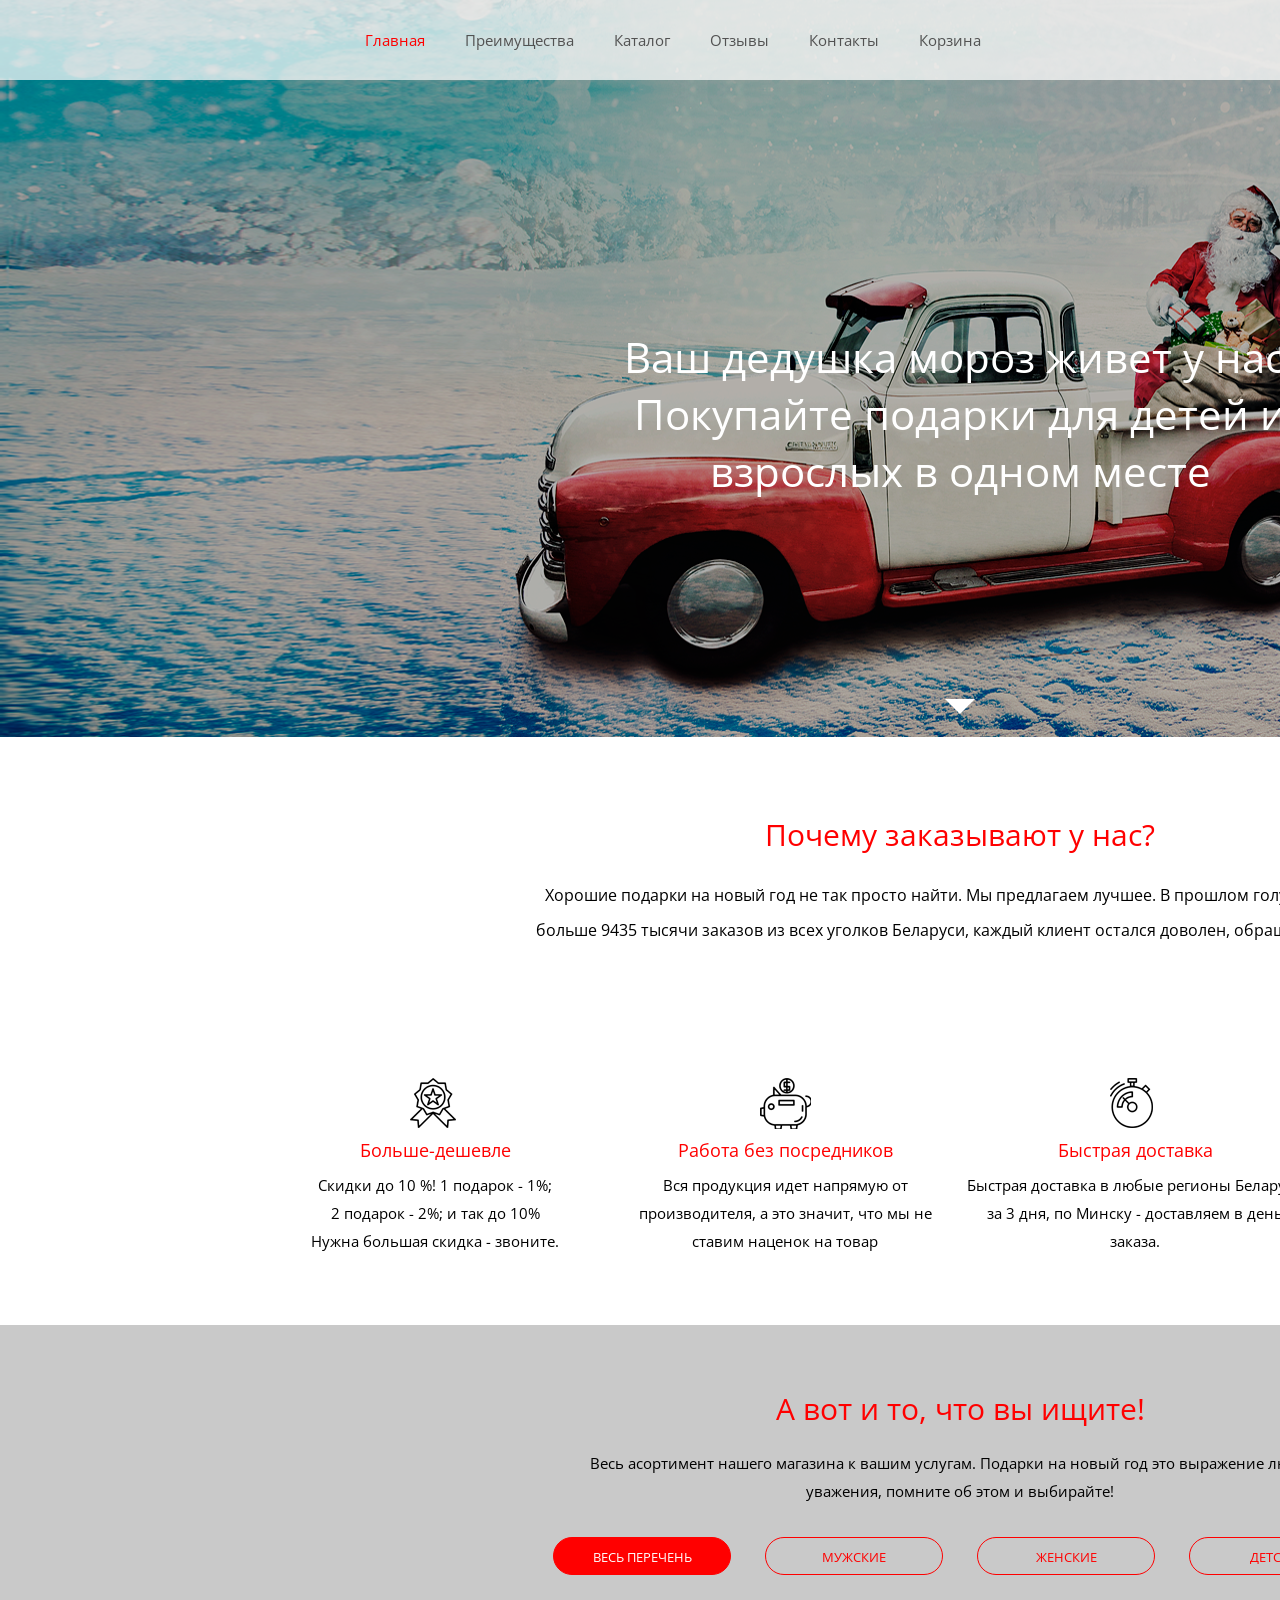
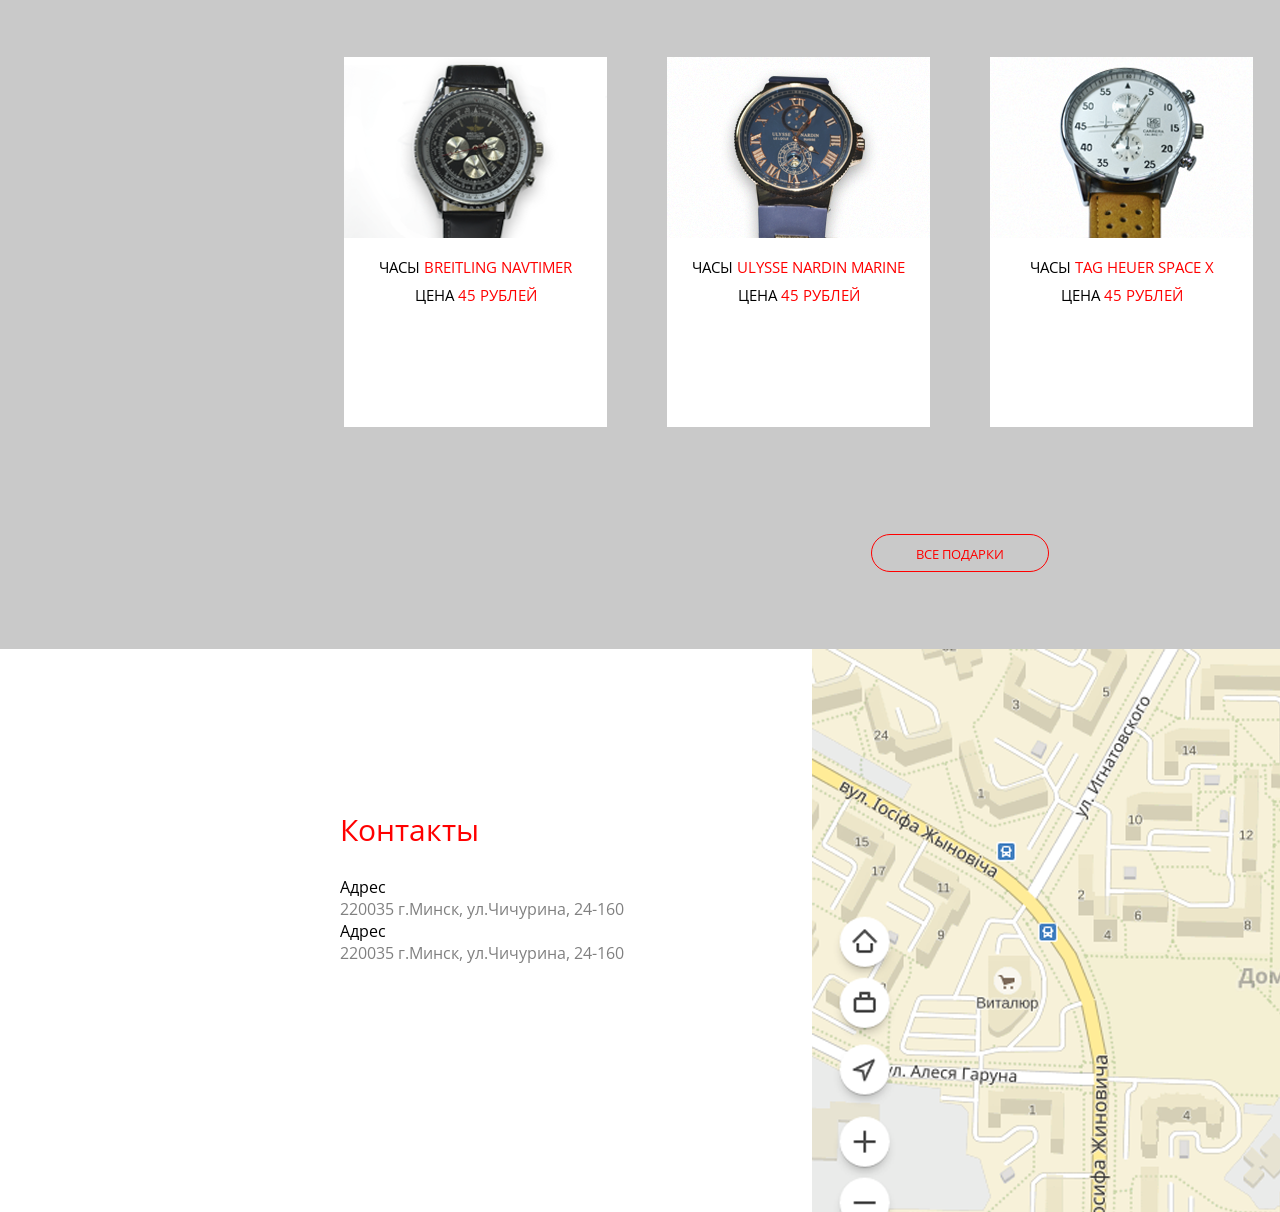
<file: test1/index.html>
<!DOCTYPE html>
<html lang="en">
<head>
    <meta charset="UTF-8">
    <title>Myfreedom</title>
    <link href="assets/style.css" rel="stylesheet">
    <link href="https://fonts.googleapis.com/css?family=Open+Sans" rel="stylesheet">
</head>
<body>
<header>
    <div class="menu">
        <div>Главная</div>
        <div>Преимущества</div>
        <div>Каталог</div>
        <div>Отзывы</div>
        <div>Контакты</div>
        <div>Корзина</div>
    </div>
    <div class="buttonRed">ПОМОГИТЕ ВЫБРАТЬ</div>
</header>
<main>
    <div class="title">
        <div>Ваш дедушка мороз живет у нас!<br /> Покупайте подарки для детей и<br /> взрослых в одном месте
        </div>
    </div>
    <div class="block1">
        <div class="fontBigRed">Почему заказывают у нас?</div>
        <div>Хорошие подарки на новый год не так просто найти. Мы предлагаем лучшее. В прошлом голу у нас было<br /> больше 9435 тысячи заказов из всех уголков Беларуси, каждый клиент остался доволен, обращайтесь и Вы!</div>
    </div>
        <div class="block2">
            <div class="garanty">
                <div class="icon"></div>
                <div class="fontMediumRed">Больше-дешевле</div>
                <div>Скидки до 10 %! 1 подарок - 1%;<br />2 подарок - 2%; и так до 10%<br />Нужна большая скидка - звоните.</div>
            </div>
            <div class="economy">
                <div class="icon"></div>
                <div class="fontMediumRed">Работа без посредников</div>
                <div>Вся продукция идет напрямую от<br />производителя, а это значит, что мы не<br />ставим наценок на товар</div>
            </div>
            <div class="delivery">
                <div class="icon"></div>
                <div class="fontMediumRed">Быстрая доставка</div>
                <div>Быстрая доставка в любые регионы Беларуси<br />за 3 дня, по Минску - доставляем в день<br />заказа.</div>
            </div>
            <div class="reputation">
                <div class="icon"></div>
                <div class="fontMediumRed">9435 счастливых покупателей</div>
                <div>У нас вы найдёте подарки для взрослых и<br />детей. Чего-то не нашли? Постараемся<br />помочь, звоните!</div>
            </div>
        </div>
    <div class="block3">
        <div class="fontBigRed">А вот и то, что вы ищите!</div>
        <div>Весь асортимент нашего магазина к вашим услугам. Подарки на новый год это выражение любви и<br />уважения, помните об этом и выбирайте!</div>
        <div class="menuCatalog">
            <div class="buttonRed">ВЕСЬ ПЕРЕЧЕНЬ</div>
            <div class="buttonRed">МУЖСКИЕ</div>
            <div class="buttonRed">ЖЕНСКИЕ</div>
            <div class="buttonRed">ДЕТСКИЕ</div>
        </div>
        <div class="clockCatalog">
            <div class="clock1">
                <div class="clock"></div>
                <div><span class="blackText">ЧАСЫ</span> BREITLING NAVTIMER<br /><span class="blackText">ЦЕНА</span> 45 РУБЛЕЙ</div>
            </div>
            <div class="clock2">
                <div class="clock"></div>
                <div><span class="blackText">ЧАСЫ</span> ULYSSE NARDIN MARINE<br /><span class="blackText">ЦЕНА</span> 45 РУБЛЕЙ</div>
            </div>
            <div class="clock3">
                <div class="clock"></div>
                <div><span class="blackText">ЧАСЫ</span> TAG HEUER SPACE X<br /><span class="blackText">ЦЕНА</span> 45 РУБЛЕЙ</div>
            </div>
            <div class="clock4">
                <div class="clock"></div>
                <div><span class="blackText">ЧАСЫ</span> ULYSSE NARDIN MARINE<br /><span class="blackText">ЦЕНА</span> 45 РУБЛЕЙ</div>
            </div>
        </div>
        <div class="allclock"><div class="buttonRed">ВСЕ ПОДАРКИ</div></div>
    </div>
</main>
<footer>
    <div class="contact">
        <div class="fontBigRed">Контакты</div>
        <div><span class="blackText">Адрес</span><br />220035 г.Минск, ул.Чичурина, 24-160</div>
        <div><span class="blackText">Адрес</span><br />220035 г.Минск, ул.Чичурина, 24-160</div>
    </div>
    <div class="map"></div>
</footer>
</body>
</html>
</file>
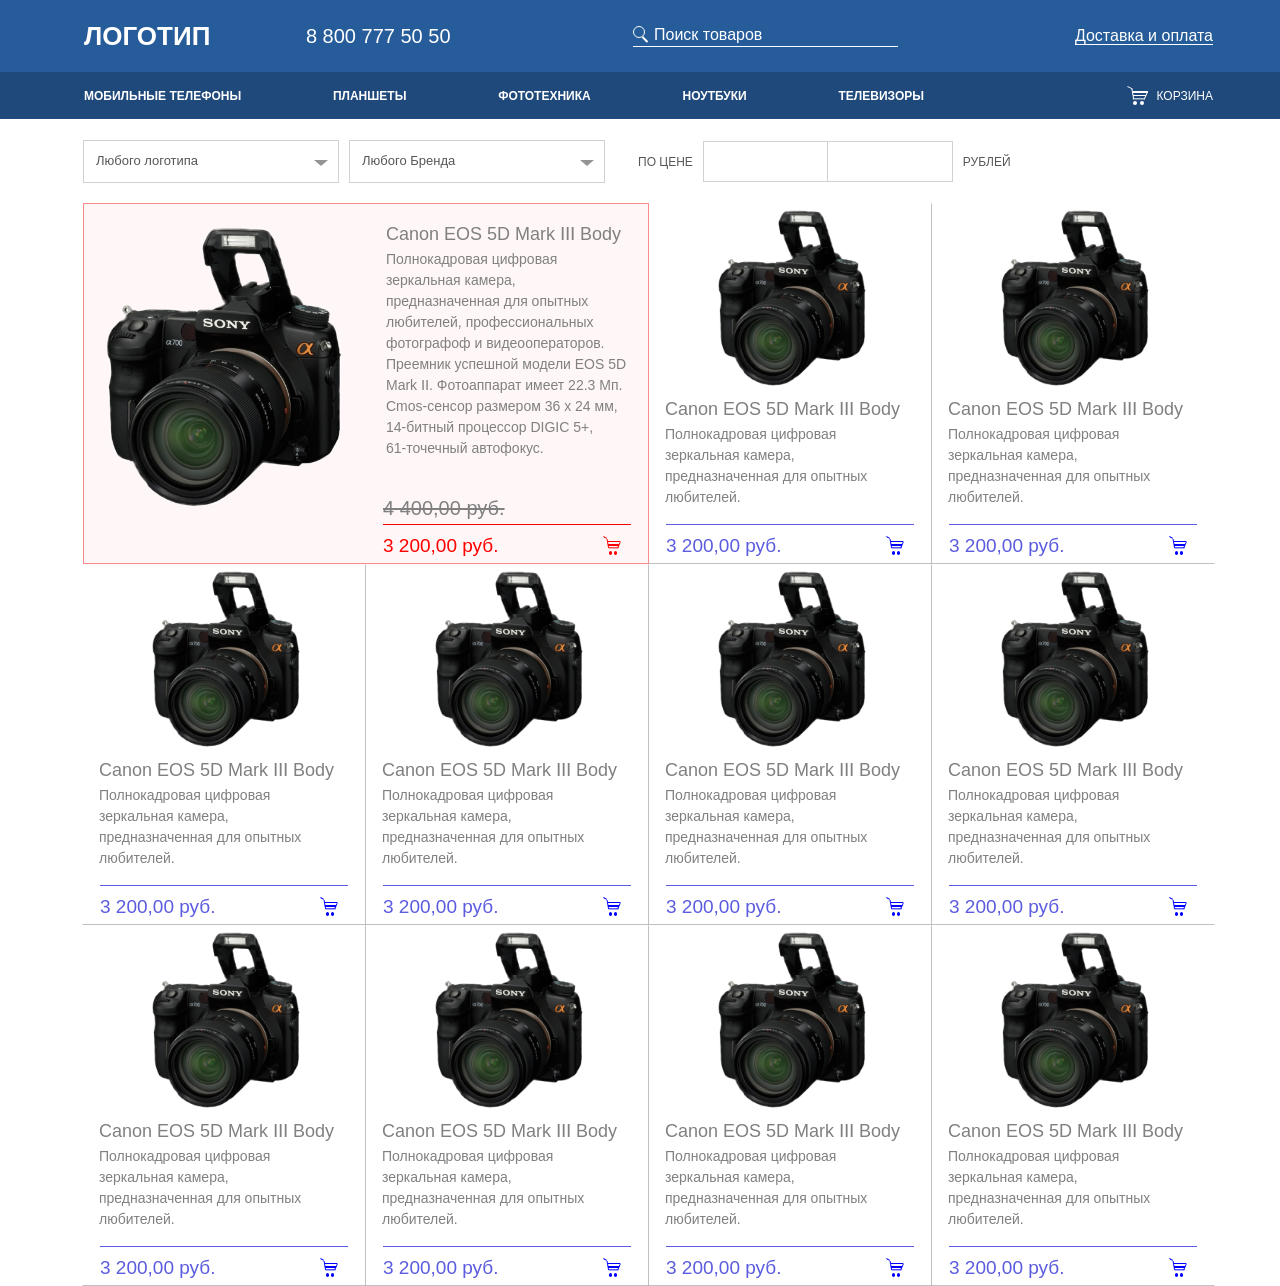
<file: test2/index.html>
<!DOCTYPE html>
<html lang="en">
<head>
    <meta charset="UTF-8">
    <meta name="viewport" content="width=device-width, initial-scale=1.0">
    <meta http-equiv="X-UA-Compatible" content="ie=edge">
    <link rel="stylesheet" href="assets/style.css">
    <link rel="stylesheet" href="assets/iconcart.css">
    <title>Document</title>
</head>
<body>
    <header>
        <div class="logo">ЛОГОТИП</div>
        <div class="tel">
            <a class="telunderline" href="tel:8 800 777 50 50">8&nbsp;800&nbsp;777&nbsp;50&nbsp;50&nbsp;</a>
        </div>
        <div class="search">
            <span class="lupa"></span>
            <span class="searchItem">Поиск товаров</span>
        </div>
        <div class="delivery">Доставка и оплата</div>
    </header>
    <nav>
        <div class="menu">
            <div>МОБИЛЬНЫЕ ТЕЛЕФОНЫ</div>
            <div>ПЛАНШЕТЫ</div>
            <div>ФОТОТЕХНИКА</div>
            <div>НОУТБУКИ</div>
            <div>ТЕЛЕВИЗОРЫ</div>
        </div>
        <div class="cart">  
            <div class="icon-cart">
                <div class="cart-line-1"></div>
                <div class="cart-line-2"></div>
                <div class="cart-line-3"></div>
                <div class="cart-wheel"></div>
            </div>
            <div class="cartText">КОРЗИНА</div>
        </div>
    </nav>
    <sort>
        <div>
            <ul class="sortMenu">
                <li><a href="#" class="sortTriangle">Любого логотипа</a>
                    <ul class="submenu">
                        <li><a href="#">Компакт-камера</a></li>
                        <li><a href="#">Беззеркальная</a></li>
                        <li><a href="#">Зеркальная</a></li>
                        <li><a href="#">Среднеформатная</a></li>
                    </ul>
                </li>
                <li><a href="#" class="sortTriangle">Любого Бренда</a>
                    <ul class="submenu">
                        <li><a href="#">Canon</a></li>
                        <li><a href="#">Nikon</a></li>
                        <li><a href="#">Sony</a></li>
                        <li><a href="#">Fujifilm</a></li>
                        <li><a href="#">Samsung</a></li>
                        <li><a href="#">Olympus</a></li>
                    </ul>
                </li>
            </ul>
        </div>
        <div>ПО ЦЕНЕ<input type="text" class="priceFrom"></div>
        <div><input type="text" class="priceTo">РУБЛЕЙ</div>
    </sort>
    <main>
        <div class="firstItem">
            <div class="firstItemPhoto"></div>
            <div class="firstItemBlock">
                <div class="firstItemText">
                    <h2>Canon EOS 5D Mark &#8544;&#8544;&#8544; Body</h2>
                    <p>Полнокадровая цифровая<wbr>зеркальная камера,<wbr>предназначенная для опытных<wbr>любителей, профессиональных<wbr>фотографоф и видеооператоров.<wbr>Преемник успешной модели EOS 5D<wbr>Mark &#8544;&#8544;. Фотоаппарат имеет 22.3 Мп.<wbr>Cmos-сенсор размером 36 x 24 мм,<wbr>14-битный процессор DIGIC 5+,<wbr>61-точечный автофокус.</p>
                </div>
                <div class="oldPrice">4 400,00 руб.</div>
                <div class="cost">3 200,00 руб.
                    <div class="cartItemRed">  
                        <div class="icon-cart">
                            <div class="cart-line-1"></div>
                            <div class="cart-line-2"></div>
                            <div class="cart-line-3"></div>
                            <div class="cart-wheel"></div>
                        </div>
                    </div>        
                </div>
            </div>
        </div>
        <div class="item">
            <div class="itemText">
                <h2>Canon EOS 5D Mark &#8544;&#8544;&#8544; Body</h2>
                <p>Полнокадровая цифровая<wbr>зеркальная камера,<wbr>предназначенная для опытных<wbr>любителей.</p>
            </div>
            <div class="cost">3 200,00 руб.
                <div class="cartItem">  
                    <div class="icon-cart">
                        <div class="cart-line-1"></div>
                        <div class="cart-line-2"></div>
                        <div class="cart-line-3"></div>
                        <div class="cart-wheel"></div>
                    </div>
                </div>        
            </div>
        </div>
        <div class="item">
            <div class="itemText">
                <h2>Canon EOS 5D Mark &#8544;&#8544;&#8544; Body</h2>
                <p>Полнокадровая цифровая<wbr>зеркальная камера,<wbr>предназначенная для опытных<wbr>любителей.</p>
            </div>
            <div class="cost">3 200,00 руб.
                 <div class="cartItem">  
                     <div class="icon-cart">
                        <div class="cart-line-1"></div>
                         <div class="cart-line-2"></div>
                        <div class="cart-line-3"></div>
                        <div class="cart-wheel"></div>
                    </div>
                </div>        
            </div>
        </div>
        </div>
        <div class="item">
            <div class="itemText">
                <h2>Canon EOS 5D Mark &#8544;&#8544;&#8544; Body</h2>
                <p>Полнокадровая цифровая<wbr>зеркальная камера,<wbr>предназначенная для опытных<wbr>любителей.</p>
            </div>
            <div class="cost">3 200,00 руб.
                    <div class="cartItem">  
                        <div class="icon-cart">
                            <div class="cart-line-1"></div>
                            <div class="cart-line-2"></div>
                            <div class="cart-line-3"></div>
                            <div class="cart-wheel"></div>
                        </div>
                    </div>        
                </div>
            </div>
        </div>
        <div class="item">
            <div class="itemText">
                <h2>Canon EOS 5D Mark &#8544;&#8544;&#8544; Body</h2>
                <p>Полнокадровая цифровая<wbr>зеркальная камера,<wbr>предназначенная для опытных<wbr>любителей.</p>
            </div>
            <div class="cost">3 200,00 руб.
                    <div class="cartItem">  
                        <div class="icon-cart">
                            <div class="cart-line-1"></div>
                            <div class="cart-line-2"></div>
                            <div class="cart-line-3"></div>
                            <div class="cart-wheel"></div>
                        </div>
                    </div>        
                </div>
            </div>
        </div>
        <div class="item">
            <div class="itemText">
                <h2>Canon EOS 5D Mark &#8544;&#8544;&#8544; Body</h2>
                <p>Полнокадровая цифровая<wbr>зеркальная камера,<wbr>предназначенная для опытных<wbr>любителей.</p>
            </div>
            <div class="cost">3 200,00 руб.
                    <div class="cartItem">  
                        <div class="icon-cart">
                            <div class="cart-line-1"></div>
                            <div class="cart-line-2"></div>
                            <div class="cart-line-3"></div>
                            <div class="cart-wheel"></div>
                        </div>
                    </div>        
                </div>
            </div>
        </div>
        <div class="item">
            <div class="itemText">
                <h2>Canon EOS 5D Mark &#8544;&#8544;&#8544; Body</h2>
                <p>Полнокадровая цифровая<wbr>зеркальная камера,<wbr>предназначенная для опытных<wbr>любителей.</p>
            </div>
            <div class="cost">3 200,00 руб.
                    <div class="cartItem">  
                        <div class="icon-cart">
                            <div class="cart-line-1"></div>
                            <div class="cart-line-2"></div>
                            <div class="cart-line-3"></div>
                            <div class="cart-wheel"></div>
                        </div>
                    </div>        
                </div>
            </div>
        </div>
        <div class="item">
            <div class="itemText">
                <h2>Canon EOS 5D Mark &#8544;&#8544;&#8544; Body</h2>
                <p>Полнокадровая цифровая<wbr>зеркальная камера,<wbr>предназначенная для опытных<wbr>любителей.</p>
            </div>
            <div class="cost">3 200,00 руб.
                    <div class="cartItem">  
                        <div class="icon-cart">
                            <div class="cart-line-1"></div>
                            <div class="cart-line-2"></div>
                            <div class="cart-line-3"></div>
                            <div class="cart-wheel"></div>
                        </div>
                    </div>        
                </div>
            </div>
        </div>
        <div class="item">
            <div class="itemText">
                <h2>Canon EOS 5D Mark &#8544;&#8544;&#8544; Body</h2>
                <p>Полнокадровая цифровая<wbr>зеркальная камера,<wbr>предназначенная для опытных<wbr>любителей.</p>
            </div>
            <div class="cost">3 200,00 руб.
                    <div class="cartItem">  
                        <div class="icon-cart">
                            <div class="cart-line-1"></div>
                            <div class="cart-line-2"></div>
                            <div class="cart-line-3"></div>
                            <div class="cart-wheel"></div>
                        </div>
                    </div>        
                </div>
            </div>
        </div>
        <div class="item">
            <div class="itemText">
                <h2>Canon EOS 5D Mark &#8544;&#8544;&#8544; Body</h2>
                <p>Полнокадровая цифровая<wbr>зеркальная камера,<wbr>предназначенная для опытных<wbr>любителей.</p>
            </div>
            <div class="cost">3 200,00 руб.
                    <div class="cartItem">  
                        <div class="icon-cart">
                            <div class="cart-line-1"></div>
                            <div class="cart-line-2"></div>
                            <div class="cart-line-3"></div>
                            <div class="cart-wheel"></div>
                        </div>
                    </div>        
                </div>
            </div>
        </div>
        <div class="item">
            <div class="itemText">
                <h2>Canon EOS 5D Mark &#8544;&#8544;&#8544; Body</h2>
                <p>Полнокадровая цифровая<wbr>зеркальная камера,<wbr>предназначенная для опытных<wbr>любителей.</p>
            </div>
            <div class="cost">3 200,00 руб.
                    <div class="cartItem">  
                        <div class="icon-cart">
                            <div class="cart-line-1"></div>
                            <div class="cart-line-2"></div>
                            <div class="cart-line-3"></div>
                            <div class="cart-wheel"></div>
                        </div>
                    </div>        
                </div>
            </div>
        </div>
    </main>
</body>
</html>
</file>
<file: test1/assets/style.css>
body {
  width: 1920px;
  height: 100%;
  margin: 0 auto;
  font-family: 'Open Sans', sans-serif;
}
header {
  height: 80px;
  background: #ffffffb8;
  display: flex;
  position: absolute;
  width: 1920px;
  flex-direction: row;
  justify-content: center;
  color: #525252;
  font-size: 15px;
  align-items: center;
}
header .menu {
  display: flex;
  width: 981px;
  justify-content: flex-end;
}
header .menu div {
  margin-left: 40px;
}
header .menu div:nth-of-type(1) {
  color: red;
}
.title {
  background-image: url(images/title-block.png);
  display: block;
  height: 737px;
  font-size: 42px;
  color: white;
}
.title div {
  text-align: center;
  padding-top: 328px;
  margin: 0 auto;
}
.title:after {
  content: '';
  display: block;
  width: 0;
  height: 0;
  border-left: 15px solid transparent;
  border-right: 15px solid transparent;
  border-top: 15px solid white;
  margin: 0 auto;
  margin-top: 200px;
}
.block1 {
  margin: 0 auto;
  text-align: center;
  padding-top: 80px;
  line-height: 35px;
}
.block2 {
  display: flex;
  justify-content: center;
  text-align: center;
  padding-top: 130px;
  font-size: 15px;
  line-height: 28px;
}
.block2 .garanty,
.block2 .economy,
.block2 .delivery,
.block2 .reputation {
  width: 350px;
}
.block2 .garanty div:nth-of-type(1) {
  background: url("images/garanty.png") no-repeat;
}
.block2 .economy div:nth-of-type(1) {
  background: url("images/economy.png") no-repeat;
}
.block2 .delivery div:nth-of-type(1) {
  background: url("images/delivery.png") no-repeat;
}
.block2 .reputation div:nth-of-type(1) {
  background: url("images/reputation.png") no-repeat;
}
.block2 .icon {
  width: 51px;
  height: 51px;
  margin: 0 auto;
}
.block3 {
  background-color: #c9c9c9;
  justify-content: center;
  text-align: center;
  margin-top: 70px;
  padding-top: 70px;
  font-size: 15px;
  line-height: 28px;
}
.block3 div:nth-of-type(2) {
  margin-bottom: 15px;
}
.block3 .menuCatalog {
  display: flex;
  justify-content: center;
}
.block3 .menuCatalog div {
  margin: 17px;
  padding: 5px;
}
.block3 .menuCatalog div:nth-of-type(1) {
  background-color: red;
  color: white;
}
.clockCatalog {
  display: flex;
  justify-content: center;
  padding-top: 35px;
  color: red;
}
.clockCatalog .clock1,
.clockCatalog .clock2,
.clockCatalog .clock3,
.clockCatalog .clock4 {
  width: 263px;
  margin: 30px;
  height: 370px;
  background-color: white;
}
.clockCatalog .clock {
  height: 181px;
  padding-bottom: 15px;
}
.clockCatalog .clock1 div:nth-of-type(1) {
  background: url("images/clock4.png") no-repeat;
}
.clockCatalog .clock2 div:nth-of-type(1) {
  background: url("images/clock3.png") no-repeat;
}
.clockCatalog .clock3 div:nth-of-type(1) {
  background: url("images/clock2.png") no-repeat;
}
.clockCatalog .clock4 div:nth-of-type(1) {
  background: url("images/clock1.png") no-repeat;
}
.buttonRed {
  height: 26px;
  width: 166px;
  border-radius: 22px;
  border: 1px solid red;
  margin: 0 auto;
  color: red;
  font-size: 13px;
  text-align: center;
  padding-top: 10px;
}
.allclock {
  padding: 60px;
}
.allclock div {
  margin: 17px auto;
  padding: 5px;
}
footer {
  height: 560px;
}
.fontBigRed {
  color: red;
  font-size: 30px;
  margin-bottom: 26px;
}
.fontMediumRed {
  color: red;
  font-size: 18px;
  padding: 7px;
}
.blackText {
  color: black;
}
footer {
  display: flex;
}
footer .contact {
  width: 780px;
  color: gray;
}
footer .map {
  width: 1140px;
  height: 563px;
  background: url("images/map.png") no-repeat;
}
footer div {
  padding-left: 170px;
}
footer div:nth-of-type(1) {
  padding-top: 80px;
}
</file>
<file: test2/assets/style.css>
body {
    font-family: sans-serif;
    width: 1300px;
    margin: 0 auto
}
header {
    margin: 0 auto;
    position: relative;
    height: 72px;
    display: flex;
    background-color: #265c99;
    flex-direction: row;
    justify-content: space-between;
    align-items: center;
    color: white;
}
.logo {
    width: 45px;
    background-color: #265c99;
    font-size: 26px;
    font-weight: 600;
    padding-left: 84px;
    
}
.telunderline {
    color: white;
    text-decoration: none;
    font-size: 20px;

}
span{
    float: left;
    height: 14px;
    width: 21px;
    display: block;
    position: relative;
}
.delivery {
    height: 17px;
    border-bottom: 1px solid white;
    font-size: 16px;
    margin-right: 87px;
}
.search {
    height: 20px;
    width: 265px;
    border-bottom: 1px solid white;
}

.searchItem {
    width: 194px;
    background-color: #265c99;
    font-size: 16px;
}
 
.lupa:before, .lupa:after {
    content: '';
    height: 10px;
    display: block;
    position: absolute;
    top: 0;
    left: 0;
}
 
.lupa:before {
    width: 10px;
    border: 1.5px #fdfdfd solid;
    border-radius: 100%;
    -webkit-border-radius: 68%;
    -moz-border-radius: 100%;
}
 
.lupa:after {
    width: 2px;
    height: 7px;
    background: #fff;
    transform: rotate(-45deg);
    -webkit-transform: rotate(-45deg);
    -moz-transform: rotate(-45deg);
    -o-transform: rotate(-45deg);
    -ms-transform: rotate(-45deg);
    top: 10px;
    left: 11px;
}
nav {
    display: flex;
    align-items: center;
    justify-content: space-between;
    background-color: #1f497a;
    color: white;
}
.menu {
    width: 840px;
    height: 47px;
    margin-left: 84px;
    display: flex;
    font-size: 12px;
    font-weight: bold;
    justify-content: space-between;
    align-items: center;
}
.cart {
    display: flex;
    align-items: center;
    margin-right: 87px;
}
.cartText {
    font-size: 12px;
}
sort {
    height: 84px;
    display: flex;
    align-items: center;
    color: #565656;
    font-size: 12px;
}
ul {
    padding: 0;
    list-style: none;
}
.sortMenu {
    display: flex;
    width: 555px;
    margin-left: 83px;
    height: 43px;
}

ul.sortMenu > li {
   position: relative;
    width: 254px;
    border: 1px solid #d4d0d0;
    margin-right: 10px;
}
ul.sortMenu > li > a {
    display: block;
    padding: 12px;
    z-index: 11;
    position: relative;
    color: #565656;
    text-decoration-line: none;
    font-size: 13px;
}
ul.submenu {
    display: none;
    position: absolute;
    width: 255px;
    top: -2px;
    padding-top: 45px;
    left: -2px;
    background-color: white;
    border: 1px solid #d4d0d0;
    box-shadow: 0 0 4px 1px #d4d0d0;
    z-index: 5;
}
ul.submenu > li > a {
    display: block;
    padding: 12px;
    text-decoration: none;
    color: #565656;
    font-size: 13px;
}
ul.submenu > li > a::after {
    content: '';
    display: block;
    height: 1px;
    width: 241px;
    position: absolute;
    left: 7px;
    top: 41px;
    background-color: #d4d0d0;
}
.sortTriangle:after {
    content: '';
    display: block;
    position: absolute;
    left: 230px;
    bottom: 7px;
    border: 7px solid transparent;
    border-top: 6px solid #949494;
}
ul.submenu > li > a:hover {
    text-decoration: underline;
}

ul.sortMenu > li:hover > ul.submenu {
    display: block;
}
.priceFrom {
    width: 120px;
    height: 37px;
    border: 1px solid #d4d0d0;
    margin-left: 10px;
}
.priceTo {
    width: 120px;
    height: 37px;
    border: 1px solid #d4d0d0;
    margin-left: -2px;
    margin-right: 10px;
}
.priceTo:after {
    content: 'от';
    width: 2px;
    height: 7px;
    display: block;
    position: absolute;
    left: 0px;
    bottom: 7px;
}
main {
    margin: 0 auto;
    width: 1132px;
    height: 1081px;
    display: flex;
    margin-left: 83px;
    display: flex;
    flex-direction: row;
    flex-wrap: wrap;
    justify-content: end;
    align-items: center;
    align-content: stretch;
    white-space: nowrap;
    font-size: 14px;
    line-height: 21px;
    color: gray;
}
.firstItem {
    background-color: #f2050d08;
    width: 564px;
    height: 359px;
    display: flex;
    border: 1px solid #f98b8b;
}
.item {
    background: url(./643d6fb1.png) no-repeat;
    background-size: 54%;
    background-position: 67px 4px;
    width: 282px;
    height: 359px;
    border-bottom: 1px solid #8080807d;
    border-right: 1px solid #8080807d;
    border-top: 1px solid transparent;
    border-left: 1px solid transparent;
    margin-left: -1px;
}
.firstItemPhoto {
    background: url(./643d6fb1.png) no-repeat;
    width: 265px;
    background-size: 92%;
    height: 292px;
    margin-left: 19px;
    margin-top: 20px;
}
.firstItemText {
    width: 242px;
    margin: 20px;
    margin-bottom: 39px;
}
h2 {
    font-size: 18px;
}
p, h2 {
    margin: 4px auto;
    font-weight: 100;
}
.itemText {
    margin: 16px;
    margin-top: 195px;
}
.item:nth-child(4n-9) {
    border-right:1px solid transparent;
}
.item:hover {
    background-color: #f7fbff;
    border: 1px solid blue;
}
.cost {
    font-size: 19px;
    margin: 17px;
    padding-top: 10px;
    color: #5c5ce0;
    border-top: 1px solid #5c5ce0;
    margin-top: 0px;
}
.oldPrice{
    margin: 17px;
    font-size: 20px;
    margin-bottom: 5px;
    text-decoration: line-through;
}
.firstItemBlock>.cost {
    border-top: 1px solid red;
    color: red;
}
</file>
<file: test2/assets/iconcart.css>
.icon-cart {
    width: 32px;
    height: 32px;
    position: relative;
}
.icon-cart>.cart-line-1 {
    width: 16%;
    height: 4%;
    position: absolute;
    left: 8%;
    top: 24%;
    -webkit-transform: rotate(5deg);
    -moz-transform: rotate(5deg);
    -ms-transform: rotate(5deg);
    transform: rotate(27deg);
    background-color: white;
    border-bottom-left-radius: 35%;
}
.icon-cart>.cart-line-2 {
    background-color: white;
    width: 35%;
    height: 4%;
    position: absolute;
    left: 7%;
    top: 43%;
    -webkit-transform: rotate(80deg);
    -moz-transform: rotate(80deg);
    -ms-transform: rotate(80deg);
    transform: rotate(80deg);
}
.icon-cart>.cart-line-2:before {
    content: "";
    width: 106%;
    height: 100%;
    position: absolute;
    left: 51%;
    top: -411%;
    -webkit-transform: rotate(-80deg);
    -moz-transform: rotate(-80deg);
    -ms-transform: rotate(-80deg);
    transform: rotate(-80deg);
    background-color: inherit;
}
.icon-cart>.cart-line-2:after {
    content: "";
    width: 76%;
    height: 100%;
    position: absolute;
    left: 47%;
    top: -1014%;
    background-color: inherit;
    -webkit-transform: rotate(40deg);
    -moz-transform: rotate(40deg);
    -ms-transform: rotate(40deg);
    transform: rotate(35deg);
    border-top-left-radius: 50%;
    border-bottom-left-radius: 25%;
}
.icon-cart>.cart-line-3 {
    background-color: white;
    width: 41%;
    height: 4%;
    position: absolute;
    left: 25%;
    top: 48%;
}
.icon-cart>.cart-line-3:after {
    content: "";
    width: 114%;
    height: 90%;
    position: absolute;
    top: -273%;
    left: 1%;
    background-color: inherit;
}
.icon-cart>.cart-wheel {
    width: 12%;
    height: 12%;
    background-color: white;
    border-radius: 100%;
    position: absolute;
    left: 28%;
    bottom: 20%;
}
.icon-cart > .cart-wheel:after {
    content: "";
    width: 100%;
    height: 100%;
    background-color: inherit;
    border-radius: 100%;
    position: absolute;
    left: 164%;
    bottom: 0;
}
.cartItem, .cartItemRed  {
    width: 27px;
    height: 26px;
    display: flex;
    align-items: center;
    margin-left: 218px;
    margin-top: -24px;
}
.cartItem>.icon-cart>.cart-line-1,   .cartItem>.icon-cart > .cart-line-2,  .cartItem>.icon-cart > .cart-line-3,  .cartItem>.icon-cart > .cart-wheel {
    background-color: blue;
}
.cartItem>.icon-cart > .cart-line-2::after,
.cartItemRed>.icon-cart > .cart-line-2::after {
    left: 4px;
    top: -11px;
}
.cartItemRed>.icon-cart>.cart-line-1,   .cartItemRed>.icon-cart > .cart-line-2,  .cartItemRed>.icon-cart > .cart-line-3,  .cartItemRed>.icon-cart > .cart-wheel {
    background-color: red;
}
</file>
